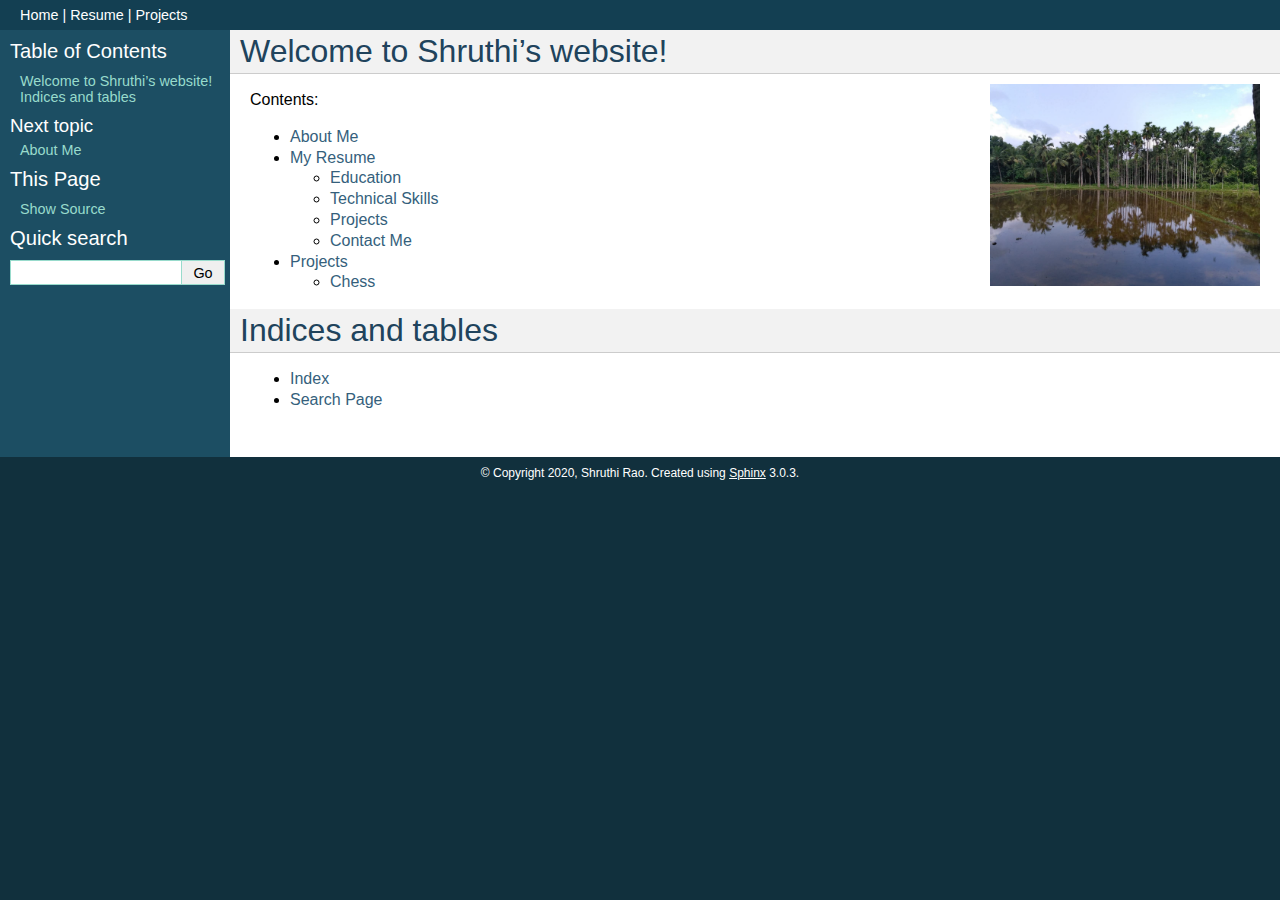
<file: _build/html/index.html>
<!DOCTYPE html>

<html>
  <head>
    <meta charset="utf-8" />
    <title>Welcome to Shruthi’s website! &#8212; Shruthi Rao</title>
    <link rel="stylesheet" href="_static/classic.css" type="text/css" />
    <link rel="stylesheet" href="_static/pygments.css" type="text/css" />
    <link rel="stylesheet" href="_static/default.css" type="text/css" />
    
    <script id="documentation_options" data-url_root="./" src="_static/documentation_options.js"></script>
    <script src="_static/jquery.js"></script>
    <script src="_static/underscore.js"></script>
    <script src="_static/doctools.js"></script>
    <script src="_static/language_data.js"></script>
    
    <link rel="index" title="Index" href="genindex.html" />
    <link rel="search" title="Search" href="search.html" />
    <link rel="next" title="About Me" href="about_author.html" /> 
  </head><body>
    <div class="related" role="navigation" aria-label="related navigation">
      <h3>Navigation</h3>
      <ul></pre>
<ul>
    <li><a href="index.html">Home</a> |</li>
    <li><a href="resume.html">Resume</a> |</li>
    <li><a href="projects.html">Projects</a></li>
    <li> 
      </ul>
    </div>  

    <div class="document">
      <div class="documentwrapper">
        <div class="bodywrapper">
          <div class="body" role="main">
            
  <div class="section" id="welcome-to-shruthi-s-website">
<h1>Welcome to Shruthi’s website!<a class="headerlink" href="#welcome-to-shruthi-s-website" title="Permalink to this headline">¶</a></h1>
<a class="reference internal image-reference" href="_images/coconut.jpg"><img alt="_images/coconut.jpg" class="align-right" src="_images/coconut.jpg" style="width: 270px;" /></a>
<div class="toctree-wrapper compound">
<p class="caption"><span class="caption-text">Contents:</span></p>
<ul>
<li class="toctree-l1"><a class="reference internal" href="about_author.html">About Me</a></li>
<li class="toctree-l1"><a class="reference internal" href="resume.html">My Resume</a><ul>
<li class="toctree-l2"><a class="reference internal" href="resume.html#education">Education</a></li>
<li class="toctree-l2"><a class="reference internal" href="resume.html#technical-skills">Technical Skills</a></li>
<li class="toctree-l2"><a class="reference internal" href="resume.html#projects">Projects</a></li>
<li class="toctree-l2"><a class="reference internal" href="resume.html#contact-me">Contact Me</a></li>
</ul>
</li>
<li class="toctree-l1"><a class="reference internal" href="projects.html">Projects</a><ul>
<li class="toctree-l2"><a class="reference internal" href="chess.html">Chess</a></li>
</ul>
</li>
</ul>
</div>
</div>
<div class="section" id="indices-and-tables">
<h1>Indices and tables<a class="headerlink" href="#indices-and-tables" title="Permalink to this headline">¶</a></h1>
<ul class="simple">
<li><p><a class="reference internal" href="genindex.html"><span class="std std-ref">Index</span></a></p></li>
<li><p><a class="reference internal" href="search.html"><span class="std std-ref">Search Page</span></a></p></li>
</ul>
</div>


          </div>
        </div>
      </div>
      <div class="sphinxsidebar" role="navigation" aria-label="main navigation">
        <div class="sphinxsidebarwrapper">
  <h3><a href="#">Table of Contents</a></h3>
  <ul>
<li><a class="reference internal" href="#">Welcome to Shruthi’s website!</a></li>
<li><a class="reference internal" href="#indices-and-tables">Indices and tables</a></li>
</ul>

  <h4>Next topic</h4>
  <p class="topless"><a href="about_author.html"
                        title="next chapter">About Me</a></p>
  <div role="note" aria-label="source link">
    <h3>This Page</h3>
    <ul class="this-page-menu">
      <li><a href="_sources/index.rst.txt"
            rel="nofollow">Show Source</a></li>
    </ul>
   </div>
<div id="searchbox" style="display: none" role="search">
  <h3 id="searchlabel">Quick search</h3>
    <div class="searchformwrapper">
    <form class="search" action="search.html" method="get">
      <input type="text" name="q" aria-labelledby="searchlabel" />
      <input type="submit" value="Go" />
    </form>
    </div>
</div>
<script>$('#searchbox').show(0);</script>
        </div>
      </div>
      <div class="clearer"></div>
    </div>

    <div class="footer" role="contentinfo">
        &#169; Copyright 2020, Shruthi Rao.
      Created using <a href="http://sphinx-doc.org/">Sphinx</a> 3.0.3.
    </div>
  </body>
</html>
</file>
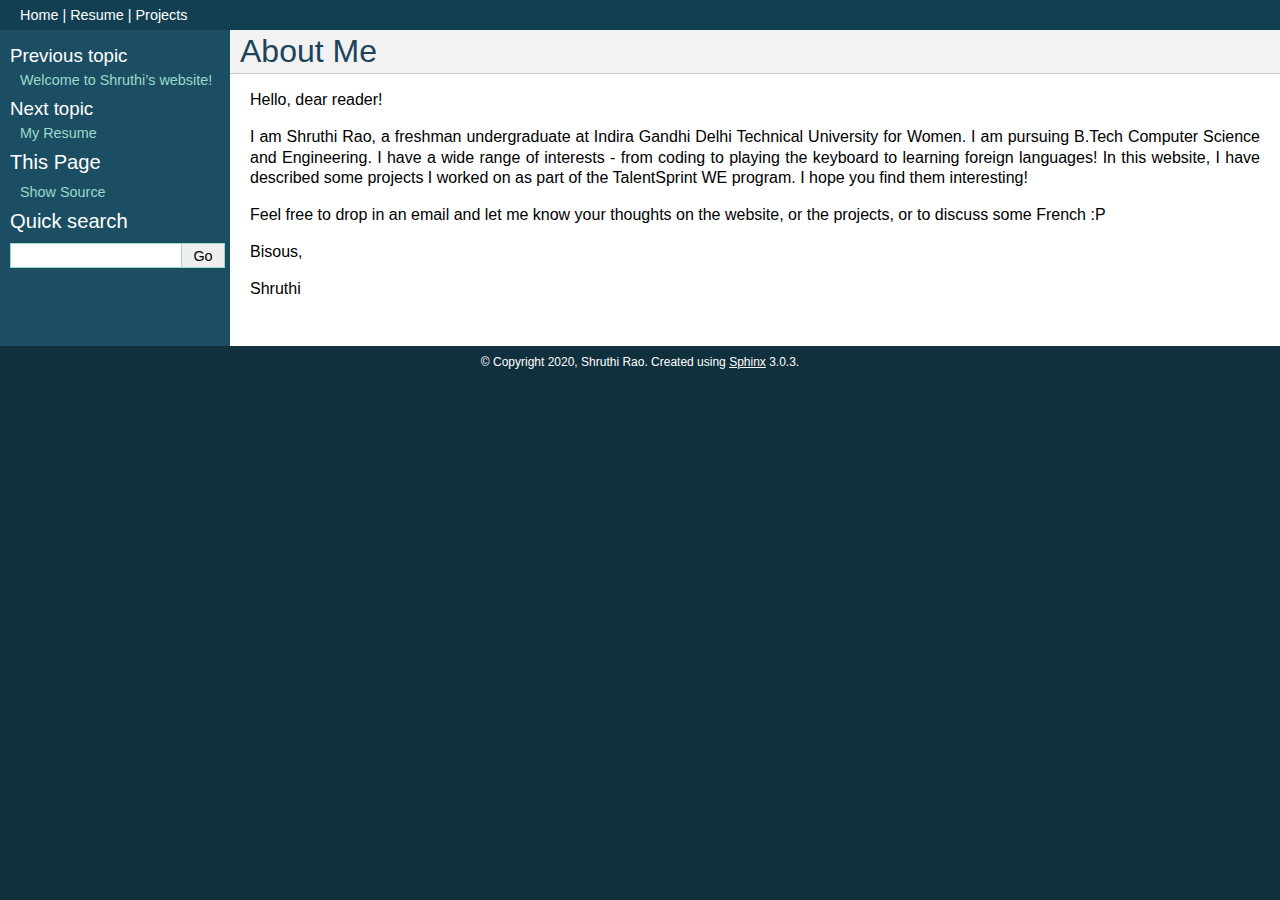
<file: _build/html/about_author.html>
<!DOCTYPE html>

<html>
  <head>
    <meta charset="utf-8" />
    <title>About Me &#8212; Shruthi Rao</title>
    <link rel="stylesheet" href="_static/classic.css" type="text/css" />
    <link rel="stylesheet" href="_static/pygments.css" type="text/css" />
    <link rel="stylesheet" href="_static/default.css" type="text/css" />
    
    <script id="documentation_options" data-url_root="./" src="_static/documentation_options.js"></script>
    <script src="_static/jquery.js"></script>
    <script src="_static/underscore.js"></script>
    <script src="_static/doctools.js"></script>
    <script src="_static/language_data.js"></script>
    
    <link rel="index" title="Index" href="genindex.html" />
    <link rel="search" title="Search" href="search.html" />
    <link rel="next" title="My Resume" href="resume.html" />
    <link rel="prev" title="Welcome to Shruthi’s website!" href="index.html" /> 
  </head><body>
    <div class="related" role="navigation" aria-label="related navigation">
      <h3>Navigation</h3>
      <ul></pre>
<ul>
    <li><a href="index.html">Home</a> |</li>
    <li><a href="resume.html">Resume</a> |</li>
    <li><a href="projects.html">Projects</a></li>
    <li> 
      </ul>
    </div>  

    <div class="document">
      <div class="documentwrapper">
        <div class="bodywrapper">
          <div class="body" role="main">
            
  <div class="section" id="about-me">
<span id="index-0"></span><h1>About Me<a class="headerlink" href="#about-me" title="Permalink to this headline">¶</a></h1>
<p>Hello, dear reader!</p>
<p>I am Shruthi Rao, a freshman undergraduate at Indira Gandhi Delhi Technical University for Women. I am pursuing
B.Tech Computer Science and Engineering. I have a wide range of interests - from coding to playing the keyboard
to learning foreign languages! In this website, I have described some projects I worked on as part of the
TalentSprint WE program. I hope you find them interesting!</p>
<p>Feel free to drop in an email and let me know your thoughts on the website, or the projects, or to discuss some
French :P</p>
<p>Bisous,</p>
<p>Shruthi</p>
</div>


          </div>
        </div>
      </div>
      <div class="sphinxsidebar" role="navigation" aria-label="main navigation">
        <div class="sphinxsidebarwrapper">
  <h4>Previous topic</h4>
  <p class="topless"><a href="index.html"
                        title="previous chapter">Welcome to Shruthi’s website!</a></p>
  <h4>Next topic</h4>
  <p class="topless"><a href="resume.html"
                        title="next chapter">My Resume</a></p>
  <div role="note" aria-label="source link">
    <h3>This Page</h3>
    <ul class="this-page-menu">
      <li><a href="_sources/about_author.rst.txt"
            rel="nofollow">Show Source</a></li>
    </ul>
   </div>
<div id="searchbox" style="display: none" role="search">
  <h3 id="searchlabel">Quick search</h3>
    <div class="searchformwrapper">
    <form class="search" action="search.html" method="get">
      <input type="text" name="q" aria-labelledby="searchlabel" />
      <input type="submit" value="Go" />
    </form>
    </div>
</div>
<script>$('#searchbox').show(0);</script>
        </div>
      </div>
      <div class="clearer"></div>
    </div>

    <div class="footer" role="contentinfo">
        &#169; Copyright 2020, Shruthi Rao.
      Created using <a href="http://sphinx-doc.org/">Sphinx</a> 3.0.3.
    </div>
  </body>
</html>
</file>
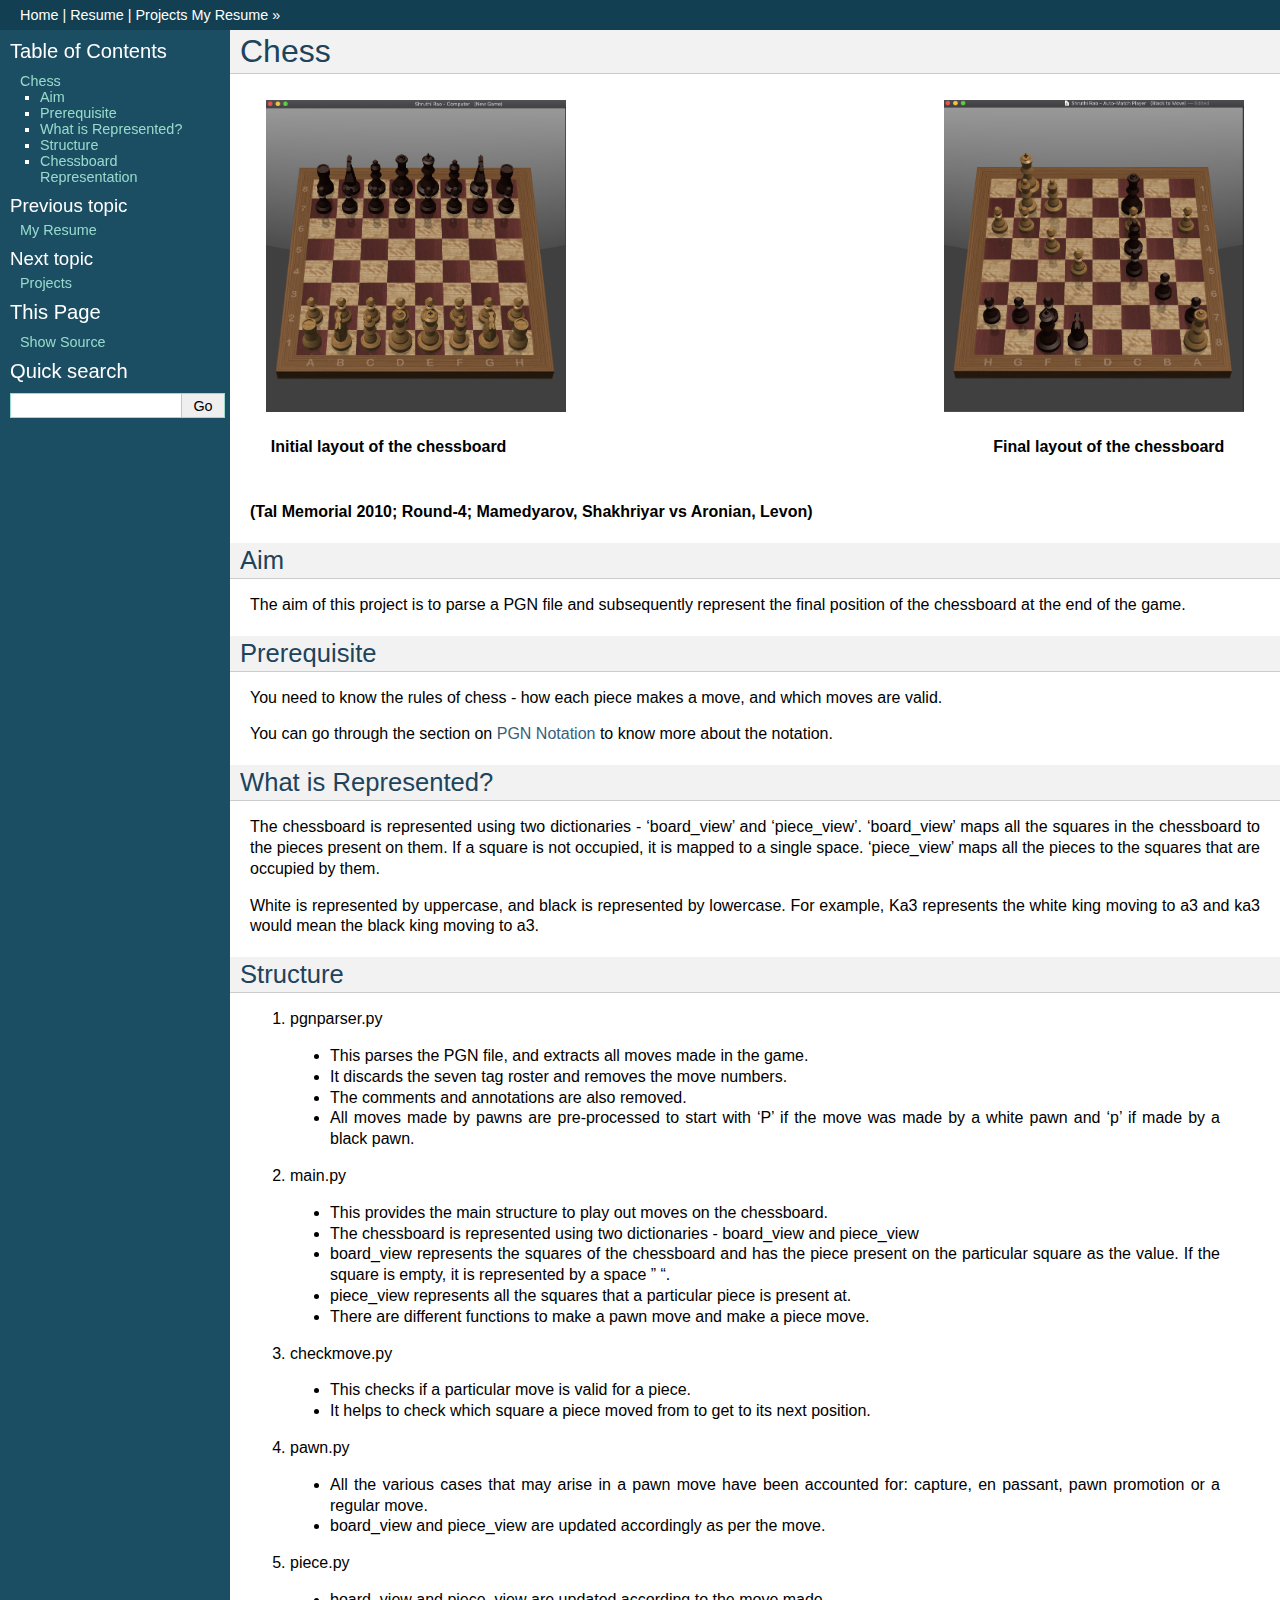
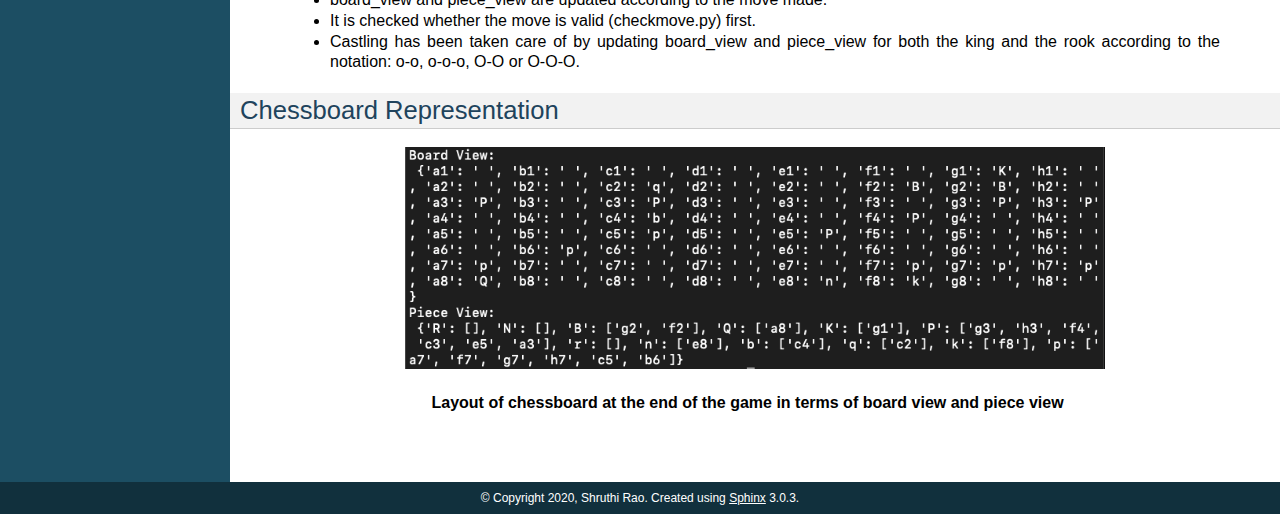
<file: _build/html/chess.html>
<!DOCTYPE html>

<html>
  <head>
    <meta charset="utf-8" />
    <title>Chess &#8212; Shruthi Rao</title>
    <link rel="stylesheet" href="_static/classic.css" type="text/css" />
    <link rel="stylesheet" href="_static/pygments.css" type="text/css" />
    <link rel="stylesheet" href="_static/default.css" type="text/css" />
    
    <script id="documentation_options" data-url_root="./" src="_static/documentation_options.js"></script>
    <script src="_static/jquery.js"></script>
    <script src="_static/underscore.js"></script>
    <script src="_static/doctools.js"></script>
    <script src="_static/language_data.js"></script>
    
    <link rel="index" title="Index" href="genindex.html" />
    <link rel="search" title="Search" href="search.html" />
    <link rel="next" title="Projects" href="projects.html" />
    <link rel="prev" title="My Resume" href="resume.html" /> 
  </head><body>
    <div class="related" role="navigation" aria-label="related navigation">
      <h3>Navigation</h3>
      <ul></pre>
<ul>
    <li><a href="index.html">Home</a> |</li>
    <li><a href="resume.html">Resume</a> |</li>
    <li><a href="projects.html">Projects</a></li>
    <li>
          <li class="nav-item nav-item-1"><a href="resume.html" accesskey="U">My Resume</a> &#187;</li> 
      </ul>
    </div>  

    <div class="document">
      <div class="documentwrapper">
        <div class="bodywrapper">
          <div class="body" role="main">
            
  <div class="section" id="chess">
<span id="index-0"></span><h1>Chess<a class="headerlink" href="#chess" title="Permalink to this headline">¶</a></h1>
<div class="figure align-left" id="id1">
<a class="reference internal image-reference" href="_images/chess_start.png"><img alt="_images/chess_start.png" src="_images/chess_start.png" style="width: 300px;" /></a>
<p class="caption"><span class="caption-text"><strong>Initial layout of the chessboard</strong></span><a class="headerlink" href="#id1" title="Permalink to this image">¶</a></p>
</div>
<div class="figure align-right" id="id2" style="width: 300px">
<img alt="_images/chess_final.png" src="_images/chess_final.png" />
<p class="caption"><span class="caption-text"><strong>Final layout of the chessboard</strong></span><a class="headerlink" href="#id2" title="Permalink to this image">¶</a></p>
</div>
<div class="line-block">
<div class="line"><br /></div>
<div class="line"><br /></div>
<div class="line"><br /></div>
<div class="line"><br /></div>
<div class="line"><br /></div>
<div class="line"><br /></div>
<div class="line"><br /></div>
<div class="line"><br /></div>
<div class="line"><br /></div>
<div class="line"><br /></div>
<div class="line"><br /></div>
<div class="line"><br /></div>
<div class="line"><br /></div>
<div class="line"><br /></div>
<div class="line"><br /></div>
<div class="line"><br /></div>
<div class="line"><br /></div>
<div class="line"><br /></div>
<div class="line"><br /></div>
<div class="line"><br /></div>
<div class="line"><br /></div>
<div class="line"><br /></div>
</div>
<p><strong>(Tal Memorial 2010; Round-4; Mamedyarov, Shakhriyar vs Aronian, Levon)</strong></p>
<div class="section" id="aim">
<h2>Aim<a class="headerlink" href="#aim" title="Permalink to this headline">¶</a></h2>
<p>The aim of this project is to parse a PGN file and subsequently represent the final position of the chessboard at the end of the game.</p>
</div>
<div class="section" id="prerequisite">
<h2>Prerequisite<a class="headerlink" href="#prerequisite" title="Permalink to this headline">¶</a></h2>
<p>You need to know the rules of chess - how each piece makes a move, and which moves are valid.</p>
<p>You can go through the section on
<a class="reference external" href="/Users/shruthirao/Sphinx/_build/html/pgn_notation.html">PGN Notation</a> to know more about the notation.</p>
</div>
<div class="section" id="what-is-represented">
<h2>What is Represented?<a class="headerlink" href="#what-is-represented" title="Permalink to this headline">¶</a></h2>
<p>The chessboard is represented using two dictionaries - ‘board_view’ and ‘piece_view’. ‘board_view’ maps all the squares in the chessboard to the pieces present on them. If a square is not occupied, it is mapped to a single space. ‘piece_view’ maps all the pieces to the squares that are occupied by them.</p>
<p>White is represented by uppercase, and black is represented by lowercase. For example, Ka3 represents the white king moving to a3 and ka3 would mean the black king moving to a3.</p>
</div>
<div class="section" id="structure">
<h2>Structure<a class="headerlink" href="#structure" title="Permalink to this headline">¶</a></h2>
<ol class="arabic simple">
<li><p>pgnparser.py</p></li>
</ol>
<blockquote>
<div><ul class="simple">
<li><p>This parses the PGN file, and extracts all moves made in the game.</p></li>
<li><p>It discards the seven tag roster and removes the move numbers.</p></li>
<li><p>The comments and annotations are also removed.</p></li>
<li><p>All moves made by pawns are pre-processed to start with ‘P’ if the move was made by a white pawn and ‘p’ if made by a black pawn.</p></li>
</ul>
</div></blockquote>
<ol class="arabic simple" start="2">
<li><p>main.py</p></li>
</ol>
<blockquote>
<div><ul class="simple">
<li><p>This provides the main structure to play out moves on the chessboard.</p></li>
<li><p>The chessboard is represented using two dictionaries - board_view and piece_view</p></li>
<li><p>board_view represents the squares of the chessboard and has the piece present on the particular square as the value. If the square is empty, it is represented by a space ” “.</p></li>
<li><p>piece_view represents all the squares that a particular piece is present at.</p></li>
<li><p>There are different functions to make a pawn move and make a piece move.</p></li>
</ul>
</div></blockquote>
<ol class="arabic simple" start="3">
<li><p>checkmove.py</p></li>
</ol>
<blockquote>
<div><ul class="simple">
<li><p>This checks if a particular move is valid for a piece.</p></li>
<li><p>It helps to check which square a piece moved from to get to its next position.</p></li>
</ul>
</div></blockquote>
<ol class="arabic simple" start="4">
<li><p>pawn.py</p></li>
</ol>
<blockquote>
<div><ul class="simple">
<li><p>All the various cases that may arise in a pawn move have been accounted for: capture, en passant, pawn promotion or a regular move.</p></li>
<li><p>board_view and piece_view are updated accordingly as per the move.</p></li>
</ul>
</div></blockquote>
<ol class="arabic simple" start="5">
<li><p>piece.py</p></li>
</ol>
<blockquote>
<div><ul class="simple">
<li><p>board_view and piece_view are updated according to the move made.</p></li>
<li><p>It is checked whether the move is valid (checkmove.py) first.</p></li>
<li><p>Castling has been taken care of by updating board_view and piece_view for both the king and the rook according to the notation: o-o, o-o-o, O-O or O-O-O.</p></li>
</ul>
</div></blockquote>
</div>
<div class="section" id="chessboard-representation">
<h2>Chessboard Representation<a class="headerlink" href="#chessboard-representation" title="Permalink to this headline">¶</a></h2>
<div class="figure align-center" id="id3">
<a class="reference internal image-reference" href="_images/chess_output.png"><img alt="_images/chess_output.png" src="_images/chess_output.png" style="width: 700px;" /></a>
<p class="caption"><span class="caption-text"><strong>Layout of chessboard at the end of the game in terms of board view and piece view</strong></span><a class="headerlink" href="#id3" title="Permalink to this image">¶</a></p>
</div>
</div>
</div>


          </div>
        </div>
      </div>
      <div class="sphinxsidebar" role="navigation" aria-label="main navigation">
        <div class="sphinxsidebarwrapper">
  <h3><a href="index.html">Table of Contents</a></h3>
  <ul>
<li><a class="reference internal" href="#">Chess</a><ul>
<li><a class="reference internal" href="#aim">Aim</a></li>
<li><a class="reference internal" href="#prerequisite">Prerequisite</a></li>
<li><a class="reference internal" href="#what-is-represented">What is Represented?</a></li>
<li><a class="reference internal" href="#structure">Structure</a></li>
<li><a class="reference internal" href="#chessboard-representation">Chessboard Representation</a></li>
</ul>
</li>
</ul>

  <h4>Previous topic</h4>
  <p class="topless"><a href="resume.html"
                        title="previous chapter">My Resume</a></p>
  <h4>Next topic</h4>
  <p class="topless"><a href="projects.html"
                        title="next chapter">Projects</a></p>
  <div role="note" aria-label="source link">
    <h3>This Page</h3>
    <ul class="this-page-menu">
      <li><a href="_sources/chess.rst.txt"
            rel="nofollow">Show Source</a></li>
    </ul>
   </div>
<div id="searchbox" style="display: none" role="search">
  <h3 id="searchlabel">Quick search</h3>
    <div class="searchformwrapper">
    <form class="search" action="search.html" method="get">
      <input type="text" name="q" aria-labelledby="searchlabel" />
      <input type="submit" value="Go" />
    </form>
    </div>
</div>
<script>$('#searchbox').show(0);</script>
        </div>
      </div>
      <div class="clearer"></div>
    </div>

    <div class="footer" role="contentinfo">
        &#169; Copyright 2020, Shruthi Rao.
      Created using <a href="http://sphinx-doc.org/">Sphinx</a> 3.0.3.
    </div>
  </body>
</html>
</file>
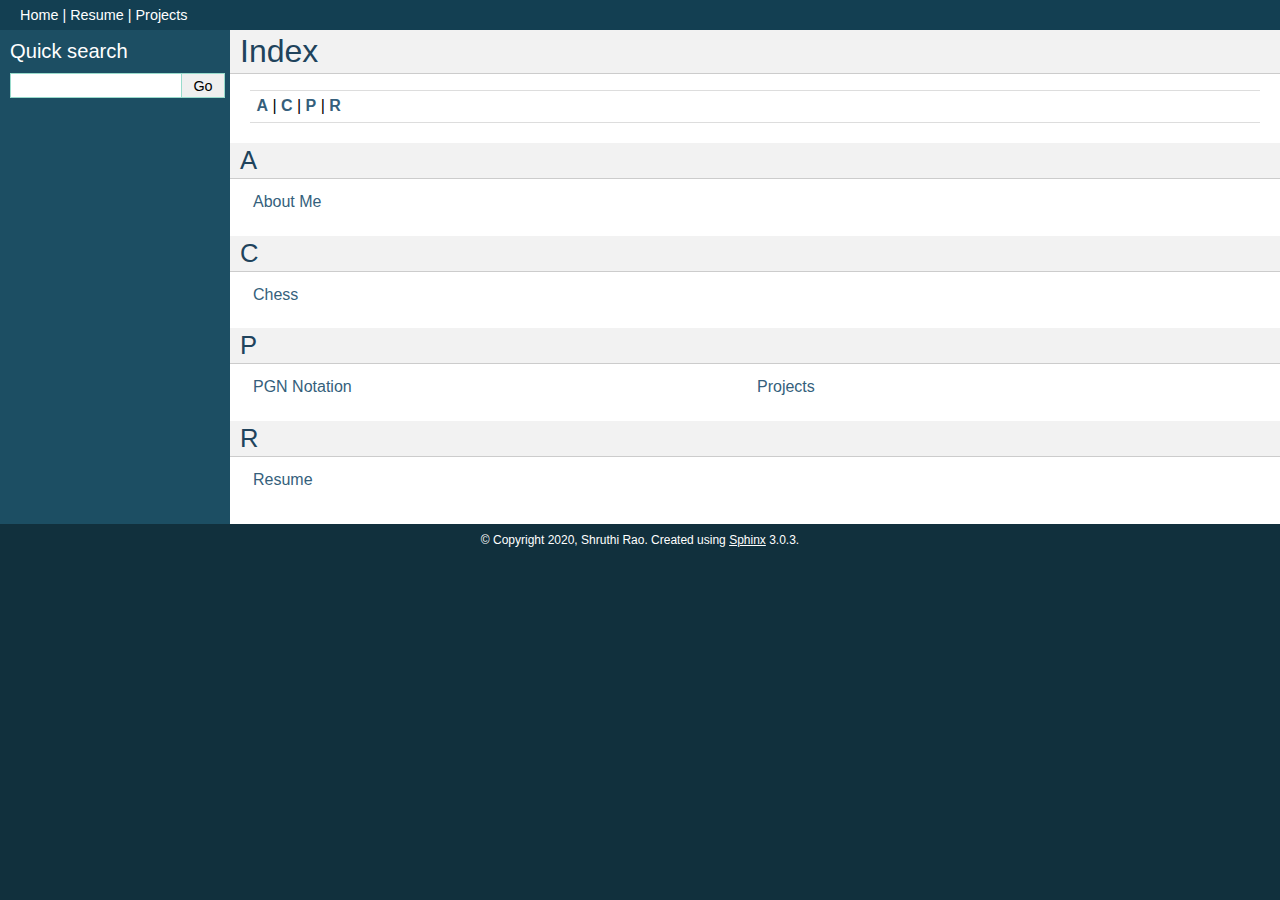
<file: _build/html/genindex.html>
<!DOCTYPE html>

<html>
  <head>
    <meta charset="utf-8" />
    <title>Index &#8212; Shruthi Rao</title>
    <link rel="stylesheet" href="_static/classic.css" type="text/css" />
    <link rel="stylesheet" href="_static/pygments.css" type="text/css" />
    <link rel="stylesheet" href="_static/default.css" type="text/css" />
    
    <script id="documentation_options" data-url_root="./" src="_static/documentation_options.js"></script>
    <script src="_static/jquery.js"></script>
    <script src="_static/underscore.js"></script>
    <script src="_static/doctools.js"></script>
    <script src="_static/language_data.js"></script>
    
    <link rel="index" title="Index" href="#" />
    <link rel="search" title="Search" href="search.html" /> 
  </head><body>
    <div class="related" role="navigation" aria-label="related navigation">
      <h3>Navigation</h3>
      <ul></pre>
<ul>
    <li><a href="index.html">Home</a> |</li>
    <li><a href="resume.html">Resume</a> |</li>
    <li><a href="projects.html">Projects</a></li>
    <li> 
      </ul>
    </div>  

    <div class="document">
      <div class="documentwrapper">
        <div class="bodywrapper">
          <div class="body" role="main">
            

<h1 id="index">Index</h1>

<div class="genindex-jumpbox">
 <a href="#A"><strong>A</strong></a>
 | <a href="#C"><strong>C</strong></a>
 | <a href="#P"><strong>P</strong></a>
 | <a href="#R"><strong>R</strong></a>
 
</div>
<h2 id="A">A</h2>
<table style="width: 100%" class="indextable genindextable"><tr>
  <td style="width: 33%; vertical-align: top;"><ul>
      <li><a href="about_author.html#index-0">About Me</a>
</li>
  </ul></td>
</tr></table>

<h2 id="C">C</h2>
<table style="width: 100%" class="indextable genindextable"><tr>
  <td style="width: 33%; vertical-align: top;"><ul>
      <li><a href="chess.html#index-0">Chess</a>
</li>
  </ul></td>
</tr></table>

<h2 id="P">P</h2>
<table style="width: 100%" class="indextable genindextable"><tr>
  <td style="width: 33%; vertical-align: top;"><ul>
      <li><a href="pgn_notation.html#index-0">PGN Notation</a>
</li>
  </ul></td>
  <td style="width: 33%; vertical-align: top;"><ul>
      <li><a href="projects.html#index-0">Projects</a>
</li>
  </ul></td>
</tr></table>

<h2 id="R">R</h2>
<table style="width: 100%" class="indextable genindextable"><tr>
  <td style="width: 33%; vertical-align: top;"><ul>
      <li><a href="resume.html#index-0">Resume</a>
</li>
  </ul></td>
</tr></table>



          </div>
        </div>
      </div>
      <div class="sphinxsidebar" role="navigation" aria-label="main navigation">
        <div class="sphinxsidebarwrapper">
<div id="searchbox" style="display: none" role="search">
  <h3 id="searchlabel">Quick search</h3>
    <div class="searchformwrapper">
    <form class="search" action="search.html" method="get">
      <input type="text" name="q" aria-labelledby="searchlabel" />
      <input type="submit" value="Go" />
    </form>
    </div>
</div>
<script>$('#searchbox').show(0);</script>
        </div>
      </div>
      <div class="clearer"></div>
    </div>

    <div class="footer" role="contentinfo">
        &#169; Copyright 2020, Shruthi Rao.
      Created using <a href="http://sphinx-doc.org/">Sphinx</a> 3.0.3.
    </div>
  </body>
</html>
</file>
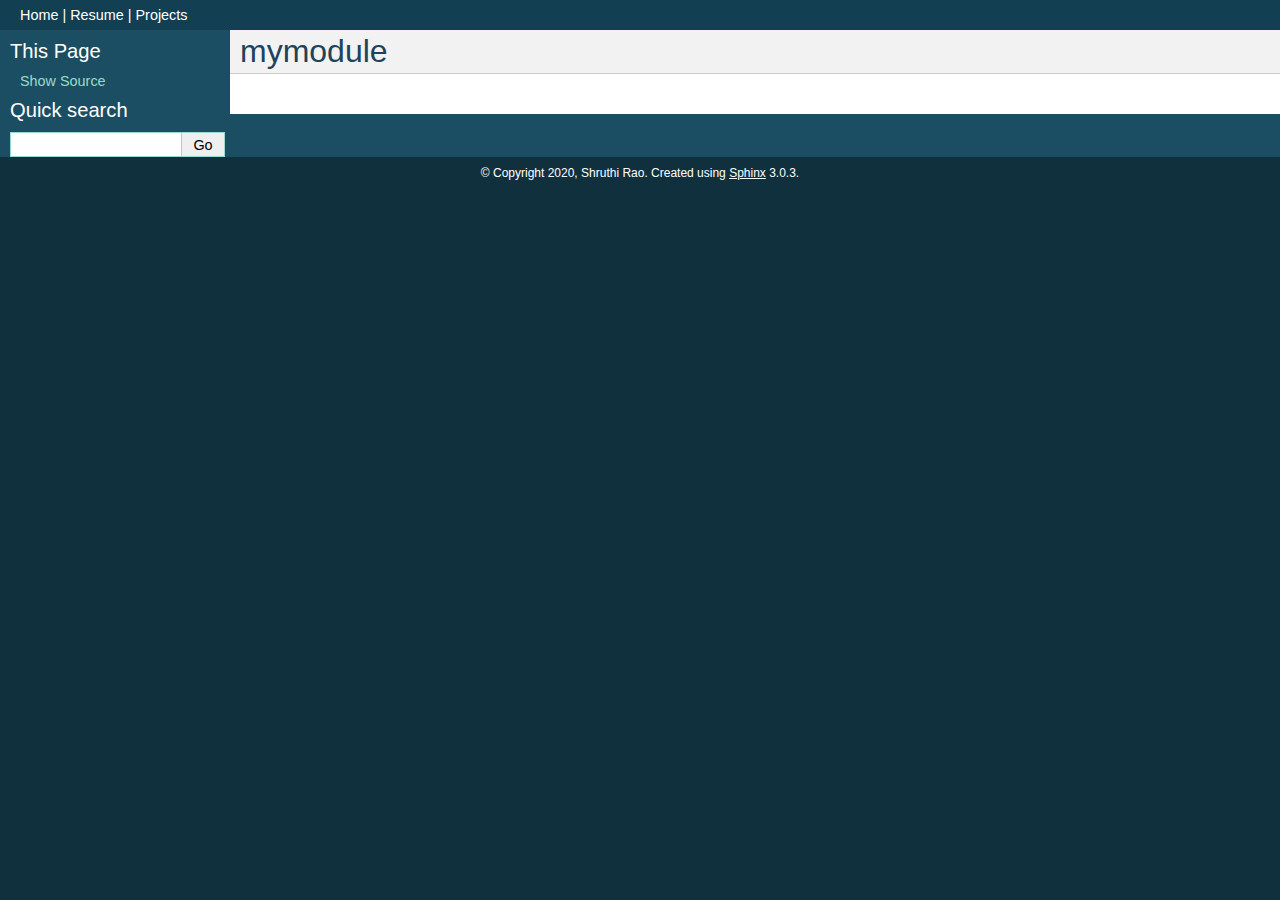
<file: _build/html/modules.html>
<!DOCTYPE html>

<html>
  <head>
    <meta charset="utf-8" />
    <title>mymodule &#8212; Shruthi Rao</title>
    <link rel="stylesheet" href="_static/classic.css" type="text/css" />
    <link rel="stylesheet" href="_static/pygments.css" type="text/css" />
    <link rel="stylesheet" href="_static/default.css" type="text/css" />
    
    <script id="documentation_options" data-url_root="./" src="_static/documentation_options.js"></script>
    <script src="_static/jquery.js"></script>
    <script src="_static/underscore.js"></script>
    <script src="_static/doctools.js"></script>
    <script src="_static/language_data.js"></script>
    
    <link rel="index" title="Index" href="genindex.html" />
    <link rel="search" title="Search" href="search.html" /> 
  </head><body>
    <div class="related" role="navigation" aria-label="related navigation">
      <h3>Navigation</h3>
      <ul></pre>
<ul>
    <li><a href="index.html">Home</a> |</li>
    <li><a href="resume.html">Resume</a> |</li>
    <li><a href="projects.html">Projects</a></li>
    <li> 
      </ul>
    </div>  

    <div class="document">
      <div class="documentwrapper">
        <div class="bodywrapper">
          <div class="body" role="main">
            
  <div class="section" id="mymodule">
<h1>mymodule<a class="headerlink" href="#mymodule" title="Permalink to this headline">¶</a></h1>
<div class="toctree-wrapper compound">
</div>
</div>


          </div>
        </div>
      </div>
      <div class="sphinxsidebar" role="navigation" aria-label="main navigation">
        <div class="sphinxsidebarwrapper">
  <div role="note" aria-label="source link">
    <h3>This Page</h3>
    <ul class="this-page-menu">
      <li><a href="_sources/modules.rst.txt"
            rel="nofollow">Show Source</a></li>
    </ul>
   </div>
<div id="searchbox" style="display: none" role="search">
  <h3 id="searchlabel">Quick search</h3>
    <div class="searchformwrapper">
    <form class="search" action="search.html" method="get">
      <input type="text" name="q" aria-labelledby="searchlabel" />
      <input type="submit" value="Go" />
    </form>
    </div>
</div>
<script>$('#searchbox').show(0);</script>
        </div>
      </div>
      <div class="clearer"></div>
    </div>

    <div class="footer" role="contentinfo">
        &#169; Copyright 2020, Shruthi Rao.
      Created using <a href="http://sphinx-doc.org/">Sphinx</a> 3.0.3.
    </div>
  </body>
</html>
</file>
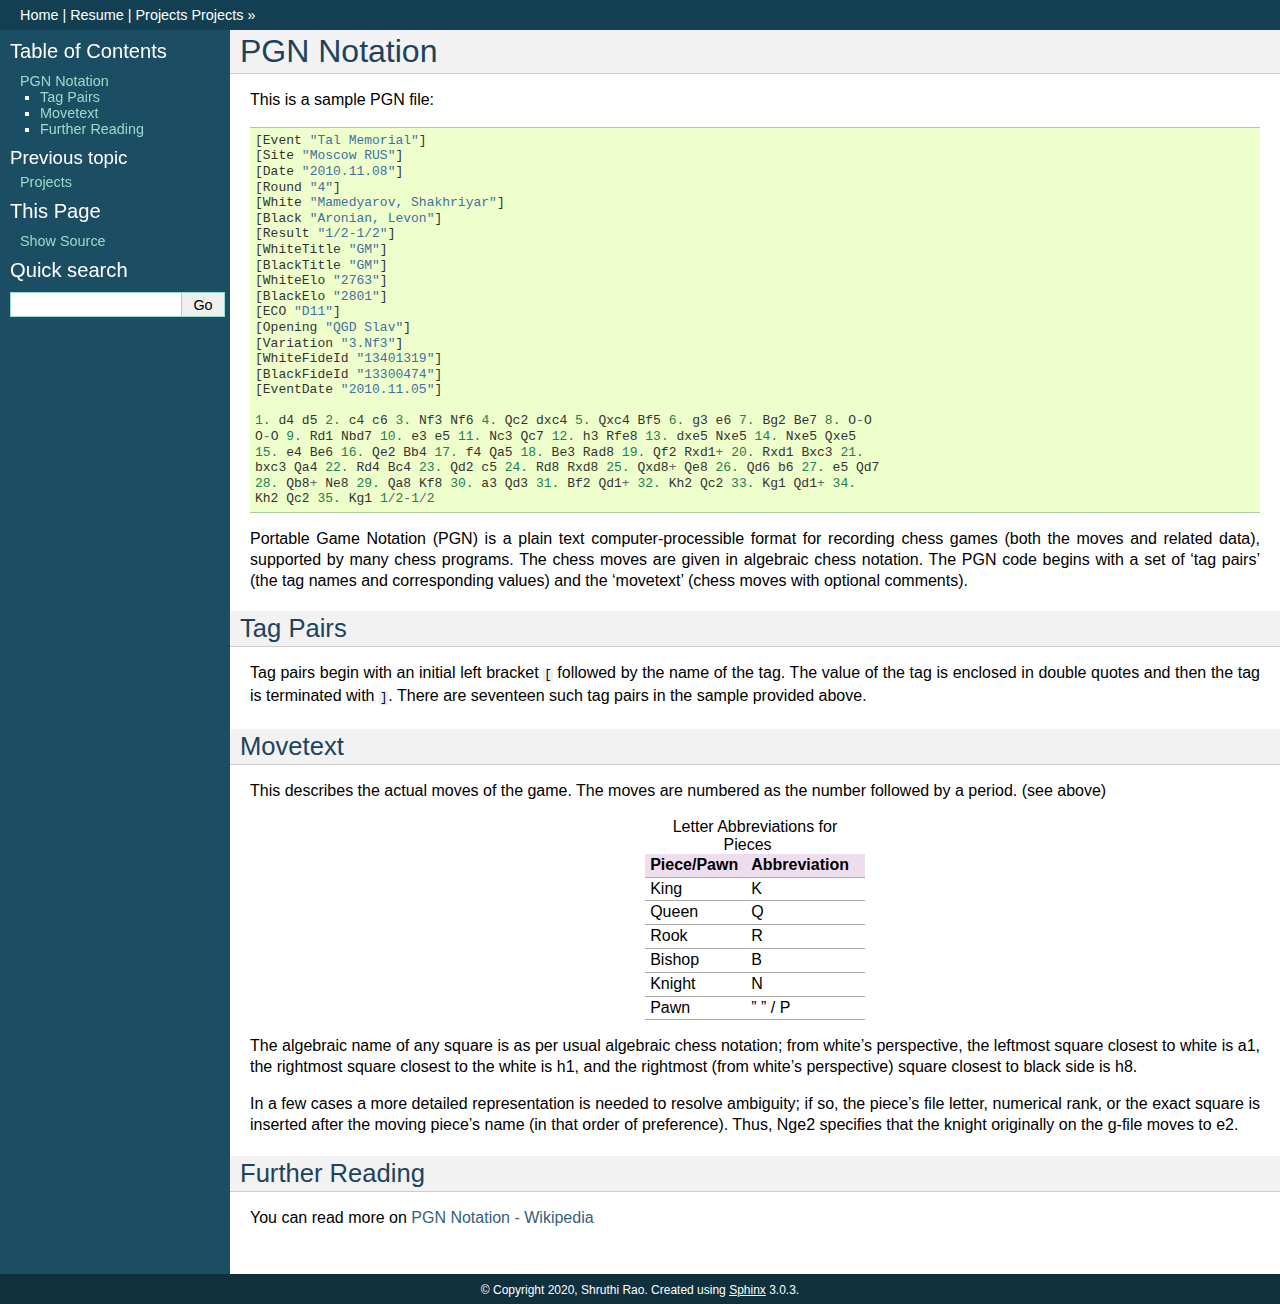
<file: _build/html/pgn_notation.html>
<!DOCTYPE html>

<html>
  <head>
    <meta charset="utf-8" />
    <title>PGN Notation &#8212; Shruthi Rao</title>
    <link rel="stylesheet" href="_static/classic.css" type="text/css" />
    <link rel="stylesheet" href="_static/pygments.css" type="text/css" />
    <link rel="stylesheet" href="_static/default.css" type="text/css" />
    
    <script id="documentation_options" data-url_root="./" src="_static/documentation_options.js"></script>
    <script src="_static/jquery.js"></script>
    <script src="_static/underscore.js"></script>
    <script src="_static/doctools.js"></script>
    <script src="_static/language_data.js"></script>
    
    <link rel="index" title="Index" href="genindex.html" />
    <link rel="search" title="Search" href="search.html" />
    <link rel="prev" title="Projects" href="projects.html" /> 
  </head><body>
    <div class="related" role="navigation" aria-label="related navigation">
      <h3>Navigation</h3>
      <ul></pre>
<ul>
    <li><a href="index.html">Home</a> |</li>
    <li><a href="resume.html">Resume</a> |</li>
    <li><a href="projects.html">Projects</a></li>
    <li>
          <li class="nav-item nav-item-1"><a href="projects.html" accesskey="U">Projects</a> &#187;</li> 
      </ul>
    </div>  

    <div class="document">
      <div class="documentwrapper">
        <div class="bodywrapper">
          <div class="body" role="main">
            
  <div class="section" id="pgn-notation">
<span id="index-0"></span><h1>PGN Notation<a class="headerlink" href="#pgn-notation" title="Permalink to this headline">¶</a></h1>
<p>This is a sample PGN file:</p>
<div class="highlight-default notranslate"><div class="highlight"><pre><span></span><span class="p">[</span><span class="n">Event</span> <span class="s2">&quot;Tal Memorial&quot;</span><span class="p">]</span>
<span class="p">[</span><span class="n">Site</span> <span class="s2">&quot;Moscow RUS&quot;</span><span class="p">]</span>
<span class="p">[</span><span class="n">Date</span> <span class="s2">&quot;2010.11.08&quot;</span><span class="p">]</span>
<span class="p">[</span><span class="n">Round</span> <span class="s2">&quot;4&quot;</span><span class="p">]</span>
<span class="p">[</span><span class="n">White</span> <span class="s2">&quot;Mamedyarov, Shakhriyar&quot;</span><span class="p">]</span>
<span class="p">[</span><span class="n">Black</span> <span class="s2">&quot;Aronian, Levon&quot;</span><span class="p">]</span>
<span class="p">[</span><span class="n">Result</span> <span class="s2">&quot;1/2-1/2&quot;</span><span class="p">]</span>
<span class="p">[</span><span class="n">WhiteTitle</span> <span class="s2">&quot;GM&quot;</span><span class="p">]</span>
<span class="p">[</span><span class="n">BlackTitle</span> <span class="s2">&quot;GM&quot;</span><span class="p">]</span>
<span class="p">[</span><span class="n">WhiteElo</span> <span class="s2">&quot;2763&quot;</span><span class="p">]</span>
<span class="p">[</span><span class="n">BlackElo</span> <span class="s2">&quot;2801&quot;</span><span class="p">]</span>
<span class="p">[</span><span class="n">ECO</span> <span class="s2">&quot;D11&quot;</span><span class="p">]</span>
<span class="p">[</span><span class="n">Opening</span> <span class="s2">&quot;QGD Slav&quot;</span><span class="p">]</span>
<span class="p">[</span><span class="n">Variation</span> <span class="s2">&quot;3.Nf3&quot;</span><span class="p">]</span>
<span class="p">[</span><span class="n">WhiteFideId</span> <span class="s2">&quot;13401319&quot;</span><span class="p">]</span>
<span class="p">[</span><span class="n">BlackFideId</span> <span class="s2">&quot;13300474&quot;</span><span class="p">]</span>
<span class="p">[</span><span class="n">EventDate</span> <span class="s2">&quot;2010.11.05&quot;</span><span class="p">]</span>

<span class="mf">1.</span> <span class="n">d4</span> <span class="n">d5</span> <span class="mf">2.</span> <span class="n">c4</span> <span class="n">c6</span> <span class="mf">3.</span> <span class="n">Nf3</span> <span class="n">Nf6</span> <span class="mf">4.</span> <span class="n">Qc2</span> <span class="n">dxc4</span> <span class="mf">5.</span> <span class="n">Qxc4</span> <span class="n">Bf5</span> <span class="mf">6.</span> <span class="n">g3</span> <span class="n">e6</span> <span class="mf">7.</span> <span class="n">Bg2</span> <span class="n">Be7</span> <span class="mf">8.</span> <span class="n">O</span><span class="o">-</span><span class="n">O</span>
<span class="n">O</span><span class="o">-</span><span class="n">O</span> <span class="mf">9.</span> <span class="n">Rd1</span> <span class="n">Nbd7</span> <span class="mf">10.</span> <span class="n">e3</span> <span class="n">e5</span> <span class="mf">11.</span> <span class="n">Nc3</span> <span class="n">Qc7</span> <span class="mf">12.</span> <span class="n">h3</span> <span class="n">Rfe8</span> <span class="mf">13.</span> <span class="n">dxe5</span> <span class="n">Nxe5</span> <span class="mf">14.</span> <span class="n">Nxe5</span> <span class="n">Qxe5</span>
<span class="mf">15.</span> <span class="n">e4</span> <span class="n">Be6</span> <span class="mf">16.</span> <span class="n">Qe2</span> <span class="n">Bb4</span> <span class="mf">17.</span> <span class="n">f4</span> <span class="n">Qa5</span> <span class="mf">18.</span> <span class="n">Be3</span> <span class="n">Rad8</span> <span class="mf">19.</span> <span class="n">Qf2</span> <span class="n">Rxd1</span><span class="o">+</span> <span class="mf">20.</span> <span class="n">Rxd1</span> <span class="n">Bxc3</span> <span class="mf">21.</span>
<span class="n">bxc3</span> <span class="n">Qa4</span> <span class="mf">22.</span> <span class="n">Rd4</span> <span class="n">Bc4</span> <span class="mf">23.</span> <span class="n">Qd2</span> <span class="n">c5</span> <span class="mf">24.</span> <span class="n">Rd8</span> <span class="n">Rxd8</span> <span class="mf">25.</span> <span class="n">Qxd8</span><span class="o">+</span> <span class="n">Qe8</span> <span class="mf">26.</span> <span class="n">Qd6</span> <span class="n">b6</span> <span class="mf">27.</span> <span class="n">e5</span> <span class="n">Qd7</span>
<span class="mf">28.</span> <span class="n">Qb8</span><span class="o">+</span> <span class="n">Ne8</span> <span class="mf">29.</span> <span class="n">Qa8</span> <span class="n">Kf8</span> <span class="mf">30.</span> <span class="n">a3</span> <span class="n">Qd3</span> <span class="mf">31.</span> <span class="n">Bf2</span> <span class="n">Qd1</span><span class="o">+</span> <span class="mf">32.</span> <span class="n">Kh2</span> <span class="n">Qc2</span> <span class="mf">33.</span> <span class="n">Kg1</span> <span class="n">Qd1</span><span class="o">+</span> <span class="mf">34.</span>
<span class="n">Kh2</span> <span class="n">Qc2</span> <span class="mf">35.</span> <span class="n">Kg1</span> <span class="mi">1</span><span class="o">/</span><span class="mi">2</span><span class="o">-</span><span class="mi">1</span><span class="o">/</span><span class="mi">2</span>
</pre></div>
</div>
<p>Portable Game Notation (PGN) is a plain text computer-processible format for recording chess games
(both the moves and related data), supported by many chess programs.
The chess moves are given in algebraic chess notation.
The PGN code begins with a set of ‘tag pairs’ (the tag names and corresponding values) and the ‘movetext’
(chess moves with optional comments).</p>
<div class="section" id="tag-pairs">
<h2>Tag Pairs<a class="headerlink" href="#tag-pairs" title="Permalink to this headline">¶</a></h2>
<p>Tag pairs begin with an initial left bracket <code class="docutils literal notranslate"><span class="pre">[</span></code> followed by the name of the tag. The value of the tag is
enclosed in double quotes and then the tag is terminated with <code class="docutils literal notranslate"><span class="pre">]</span></code>.
There are seventeen such tag pairs in the sample provided above.</p>
</div>
<div class="section" id="movetext">
<h2>Movetext<a class="headerlink" href="#movetext" title="Permalink to this headline">¶</a></h2>
<p>This describes the actual moves of the game. The moves are numbered as the number followed by a period. (see above)</p>
<table class="docutils align-default" id="id1">
<caption><span class="caption-text">Letter Abbreviations for Pieces</span><a class="headerlink" href="#id1" title="Permalink to this table">¶</a></caption>
<colgroup>
<col style="width: 46%" />
<col style="width: 54%" />
</colgroup>
<thead>
<tr class="row-odd"><th class="head"><p>Piece/Pawn</p></th>
<th class="head"><p>Abbreviation</p></th>
</tr>
</thead>
<tbody>
<tr class="row-even"><td><p>King</p></td>
<td><p>K</p></td>
</tr>
<tr class="row-odd"><td><p>Queen</p></td>
<td><p>Q</p></td>
</tr>
<tr class="row-even"><td><p>Rook</p></td>
<td><p>R</p></td>
</tr>
<tr class="row-odd"><td><p>Bishop</p></td>
<td><p>B</p></td>
</tr>
<tr class="row-even"><td><p>Knight</p></td>
<td><p>N</p></td>
</tr>
<tr class="row-odd"><td><p>Pawn</p></td>
<td><p>” ” / P</p></td>
</tr>
</tbody>
</table>
<p>The algebraic name of any square is as per usual algebraic chess notation; from white’s perspective, the leftmost square closest to
white is a1, the rightmost square closest to the white is h1, and the rightmost (from white’s perspective) square closest to black side
is h8.</p>
<p>In a few cases a more detailed representation is needed to resolve ambiguity; if so, the piece’s file letter, numerical rank, or the
exact square is inserted after the moving piece’s name (in that order of preference). Thus, Nge2 specifies that the knight originally on
the g-file moves to e2.</p>
</div>
<div class="section" id="further-reading">
<h2>Further Reading<a class="headerlink" href="#further-reading" title="Permalink to this headline">¶</a></h2>
<p>You can read more on <a class="reference external" href="https://en.wikipedia.org/wiki/Portable_Game_Notation">PGN Notation - Wikipedia</a></p>
</div>
</div>


          </div>
        </div>
      </div>
      <div class="sphinxsidebar" role="navigation" aria-label="main navigation">
        <div class="sphinxsidebarwrapper">
  <h3><a href="index.html">Table of Contents</a></h3>
  <ul>
<li><a class="reference internal" href="#">PGN Notation</a><ul>
<li><a class="reference internal" href="#tag-pairs">Tag Pairs</a></li>
<li><a class="reference internal" href="#movetext">Movetext</a></li>
<li><a class="reference internal" href="#further-reading">Further Reading</a></li>
</ul>
</li>
</ul>

  <h4>Previous topic</h4>
  <p class="topless"><a href="projects.html"
                        title="previous chapter">Projects</a></p>
  <div role="note" aria-label="source link">
    <h3>This Page</h3>
    <ul class="this-page-menu">
      <li><a href="_sources/pgn_notation.rst.txt"
            rel="nofollow">Show Source</a></li>
    </ul>
   </div>
<div id="searchbox" style="display: none" role="search">
  <h3 id="searchlabel">Quick search</h3>
    <div class="searchformwrapper">
    <form class="search" action="search.html" method="get">
      <input type="text" name="q" aria-labelledby="searchlabel" />
      <input type="submit" value="Go" />
    </form>
    </div>
</div>
<script>$('#searchbox').show(0);</script>
        </div>
      </div>
      <div class="clearer"></div>
    </div>

    <div class="footer" role="contentinfo">
        &#169; Copyright 2020, Shruthi Rao.
      Created using <a href="http://sphinx-doc.org/">Sphinx</a> 3.0.3.
    </div>
  </body>
</html>
</file>
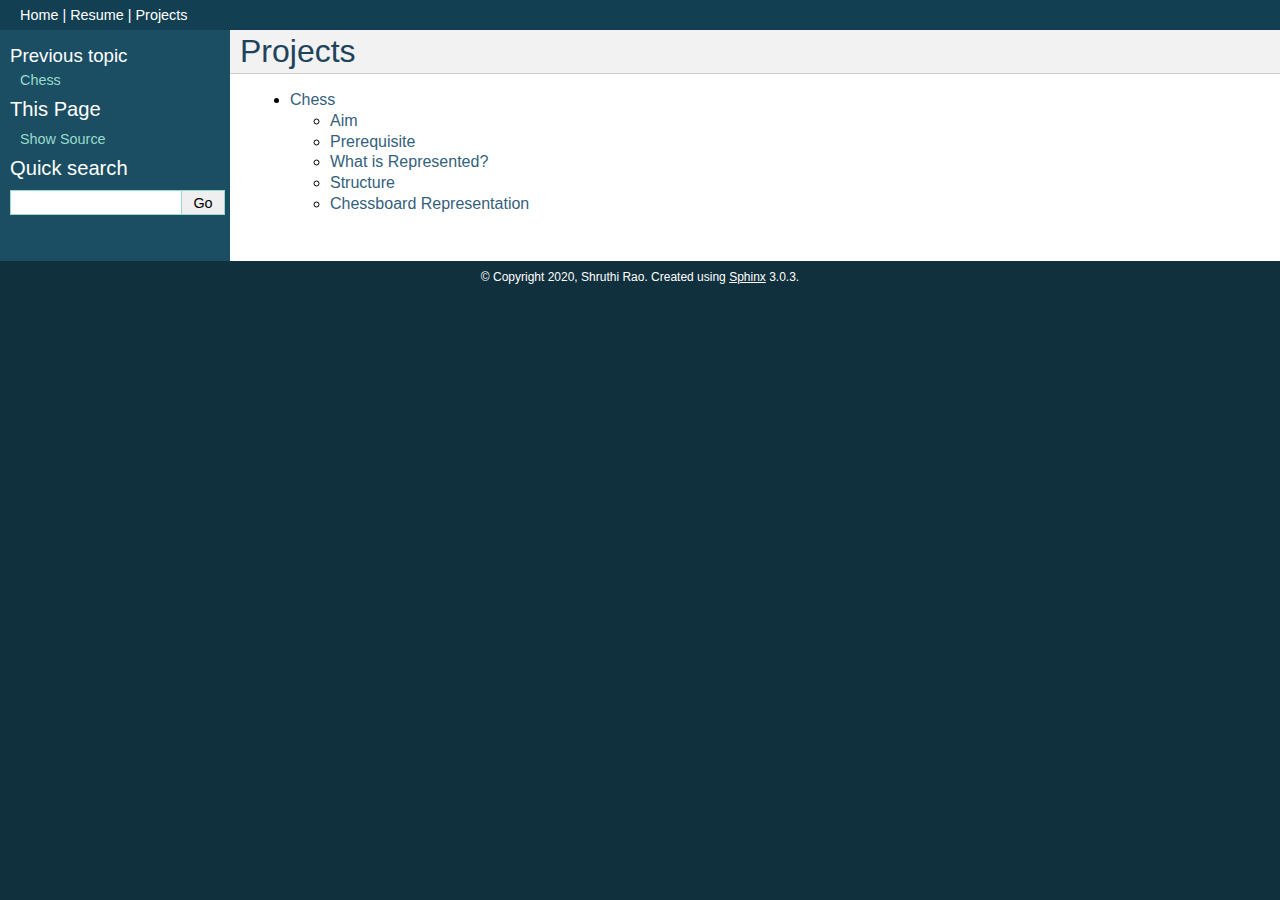
<file: _build/html/projects.html>
<!DOCTYPE html>

<html>
  <head>
    <meta charset="utf-8" />
    <title>Projects &#8212; Shruthi Rao</title>
    <link rel="stylesheet" href="_static/classic.css" type="text/css" />
    <link rel="stylesheet" href="_static/pygments.css" type="text/css" />
    <link rel="stylesheet" href="_static/default.css" type="text/css" />
    
    <script id="documentation_options" data-url_root="./" src="_static/documentation_options.js"></script>
    <script src="_static/jquery.js"></script>
    <script src="_static/underscore.js"></script>
    <script src="_static/doctools.js"></script>
    <script src="_static/language_data.js"></script>
    
    <link rel="index" title="Index" href="genindex.html" />
    <link rel="search" title="Search" href="search.html" />
    <link rel="prev" title="Chess" href="chess.html" /> 
  </head><body>
    <div class="related" role="navigation" aria-label="related navigation">
      <h3>Navigation</h3>
      <ul></pre>
<ul>
    <li><a href="index.html">Home</a> |</li>
    <li><a href="resume.html">Resume</a> |</li>
    <li><a href="projects.html">Projects</a></li>
    <li> 
      </ul>
    </div>  

    <div class="document">
      <div class="documentwrapper">
        <div class="bodywrapper">
          <div class="body" role="main">
            
  <div class="section" id="projects">
<span id="index-0"></span><h1>Projects<a class="headerlink" href="#projects" title="Permalink to this headline">¶</a></h1>
<div class="toctree-wrapper compound">
<ul>
<li class="toctree-l1"><a class="reference internal" href="chess.html">Chess</a><ul>
<li class="toctree-l2"><a class="reference internal" href="chess.html#aim">Aim</a></li>
<li class="toctree-l2"><a class="reference internal" href="chess.html#prerequisite">Prerequisite</a></li>
<li class="toctree-l2"><a class="reference internal" href="chess.html#what-is-represented">What is Represented?</a></li>
<li class="toctree-l2"><a class="reference internal" href="chess.html#structure">Structure</a></li>
<li class="toctree-l2"><a class="reference internal" href="chess.html#chessboard-representation">Chessboard Representation</a></li>
</ul>
</li>
</ul>
</div>
</div>


          </div>
        </div>
      </div>
      <div class="sphinxsidebar" role="navigation" aria-label="main navigation">
        <div class="sphinxsidebarwrapper">
  <h4>Previous topic</h4>
  <p class="topless"><a href="chess.html"
                        title="previous chapter">Chess</a></p>
  <div role="note" aria-label="source link">
    <h3>This Page</h3>
    <ul class="this-page-menu">
      <li><a href="_sources/projects.rst.txt"
            rel="nofollow">Show Source</a></li>
    </ul>
   </div>
<div id="searchbox" style="display: none" role="search">
  <h3 id="searchlabel">Quick search</h3>
    <div class="searchformwrapper">
    <form class="search" action="search.html" method="get">
      <input type="text" name="q" aria-labelledby="searchlabel" />
      <input type="submit" value="Go" />
    </form>
    </div>
</div>
<script>$('#searchbox').show(0);</script>
        </div>
      </div>
      <div class="clearer"></div>
    </div>

    <div class="footer" role="contentinfo">
        &#169; Copyright 2020, Shruthi Rao.
      Created using <a href="http://sphinx-doc.org/">Sphinx</a> 3.0.3.
    </div>
  </body>
</html>
</file>
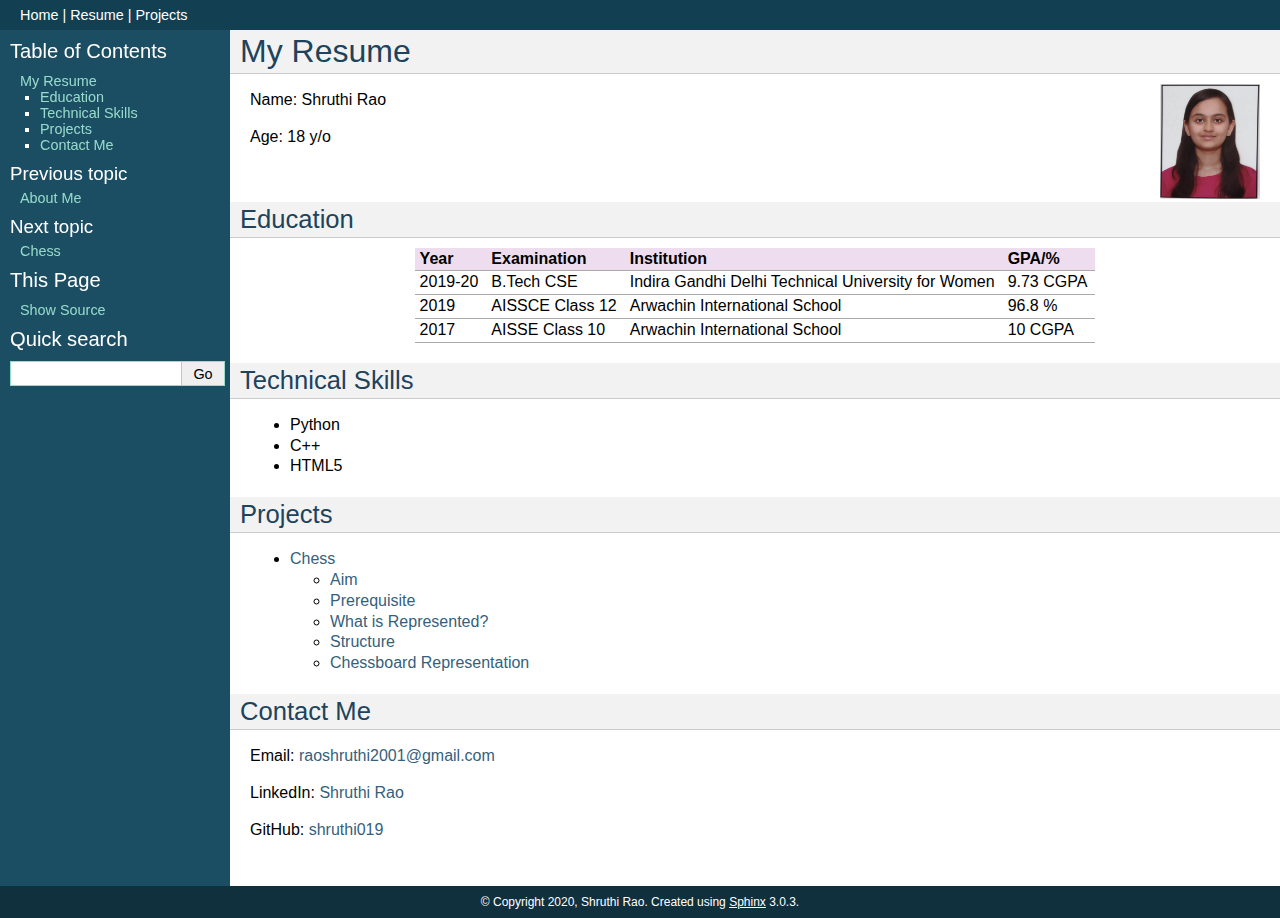
<file: _build/html/resume.html>
<!DOCTYPE html>

<html>
  <head>
    <meta charset="utf-8" />
    <title>My Resume &#8212; Shruthi Rao</title>
    <link rel="stylesheet" href="_static/classic.css" type="text/css" />
    <link rel="stylesheet" href="_static/pygments.css" type="text/css" />
    <link rel="stylesheet" href="_static/default.css" type="text/css" />
    
    <script id="documentation_options" data-url_root="./" src="_static/documentation_options.js"></script>
    <script src="_static/jquery.js"></script>
    <script src="_static/underscore.js"></script>
    <script src="_static/doctools.js"></script>
    <script src="_static/language_data.js"></script>
    
    <link rel="index" title="Index" href="genindex.html" />
    <link rel="search" title="Search" href="search.html" />
    <link rel="next" title="Chess" href="chess.html" />
    <link rel="prev" title="About Me" href="about_author.html" /> 
  </head><body>
    <div class="related" role="navigation" aria-label="related navigation">
      <h3>Navigation</h3>
      <ul></pre>
<ul>
    <li><a href="index.html">Home</a> |</li>
    <li><a href="resume.html">Resume</a> |</li>
    <li><a href="projects.html">Projects</a></li>
    <li> 
      </ul>
    </div>  

    <div class="document">
      <div class="documentwrapper">
        <div class="bodywrapper">
          <div class="body" role="main">
            
  <div class="section" id="my-resume">
<span id="index-0"></span><h1>My Resume<a class="headerlink" href="#my-resume" title="Permalink to this headline">¶</a></h1>
<a class="reference internal image-reference" href="_images/photo_igdtuw.JPEG"><img alt="_images/photo_igdtuw.JPEG" class="align-right" src="_images/photo_igdtuw.JPEG" style="width: 100px;" /></a>
<p>Name: Shruthi Rao</p>
<p>Age: 18 y/o</p>
<div class="line-block">
<div class="line"><br /></div>
</div>
<div class="section" id="education">
<h2>Education<a class="headerlink" href="#education" title="Permalink to this headline">¶</a></h2>
<table class="colwidths-auto docutils align-default">
<thead>
<tr class="row-odd"><th class="head"><p>Year</p></th>
<th class="head"><p>Examination</p></th>
<th class="head"><p>Institution</p></th>
<th class="head"><p>GPA/%</p></th>
</tr>
</thead>
<tbody>
<tr class="row-even"><td><p>2019-20</p></td>
<td><p>B.Tech CSE</p></td>
<td><p>Indira Gandhi Delhi Technical University for Women</p></td>
<td><p>9.73 CGPA</p></td>
</tr>
<tr class="row-odd"><td><p>2019</p></td>
<td><p>AISSCE Class 12</p></td>
<td><p>Arwachin International School</p></td>
<td><p>96.8 %</p></td>
</tr>
<tr class="row-even"><td><p>2017</p></td>
<td><p>AISSE Class 10</p></td>
<td><p>Arwachin International School</p></td>
<td><p>10 CGPA</p></td>
</tr>
</tbody>
</table>
</div>
<div class="section" id="technical-skills">
<h2>Technical Skills<a class="headerlink" href="#technical-skills" title="Permalink to this headline">¶</a></h2>
<ul class="simple">
<li><p>Python</p></li>
<li><p>C++</p></li>
<li><p>HTML5</p></li>
</ul>
</div>
<div class="section" id="projects">
<h2>Projects<a class="headerlink" href="#projects" title="Permalink to this headline">¶</a></h2>
<div class="toctree-wrapper compound">
<ul>
<li class="toctree-l1"><a class="reference internal" href="chess.html">Chess</a><ul>
<li class="toctree-l2"><a class="reference internal" href="chess.html#aim">Aim</a></li>
<li class="toctree-l2"><a class="reference internal" href="chess.html#prerequisite">Prerequisite</a></li>
<li class="toctree-l2"><a class="reference internal" href="chess.html#what-is-represented">What is Represented?</a></li>
<li class="toctree-l2"><a class="reference internal" href="chess.html#structure">Structure</a></li>
<li class="toctree-l2"><a class="reference internal" href="chess.html#chessboard-representation">Chessboard Representation</a></li>
</ul>
</li>
</ul>
</div>
</div>
<div class="section" id="contact-me">
<h2>Contact Me<a class="headerlink" href="#contact-me" title="Permalink to this headline">¶</a></h2>
<p>Email: <a class="reference external" href="mailto:raoshruthi2001&#37;&#52;&#48;gmail&#46;com">raoshruthi2001<span>&#64;</span>gmail<span>&#46;</span>com</a></p>
<p>LinkedIn: <a class="reference external" href="https://www.linkedin.com/in/shruthi-rao-709849196/">Shruthi Rao</a></p>
<p>GitHub: <a class="reference external" href="https://github.com/shruthi019">shruthi019</a></p>
</div>
</div>


          </div>
        </div>
      </div>
      <div class="sphinxsidebar" role="navigation" aria-label="main navigation">
        <div class="sphinxsidebarwrapper">
  <h3><a href="index.html">Table of Contents</a></h3>
  <ul>
<li><a class="reference internal" href="#">My Resume</a><ul>
<li><a class="reference internal" href="#education">Education</a></li>
<li><a class="reference internal" href="#technical-skills">Technical Skills</a></li>
<li><a class="reference internal" href="#projects">Projects</a></li>
<li><a class="reference internal" href="#contact-me">Contact Me</a></li>
</ul>
</li>
</ul>

  <h4>Previous topic</h4>
  <p class="topless"><a href="about_author.html"
                        title="previous chapter">About Me</a></p>
  <h4>Next topic</h4>
  <p class="topless"><a href="chess.html"
                        title="next chapter">Chess</a></p>
  <div role="note" aria-label="source link">
    <h3>This Page</h3>
    <ul class="this-page-menu">
      <li><a href="_sources/resume.rst.txt"
            rel="nofollow">Show Source</a></li>
    </ul>
   </div>
<div id="searchbox" style="display: none" role="search">
  <h3 id="searchlabel">Quick search</h3>
    <div class="searchformwrapper">
    <form class="search" action="search.html" method="get">
      <input type="text" name="q" aria-labelledby="searchlabel" />
      <input type="submit" value="Go" />
    </form>
    </div>
</div>
<script>$('#searchbox').show(0);</script>
        </div>
      </div>
      <div class="clearer"></div>
    </div>

    <div class="footer" role="contentinfo">
        &#169; Copyright 2020, Shruthi Rao.
      Created using <a href="http://sphinx-doc.org/">Sphinx</a> 3.0.3.
    </div>
  </body>
</html>
</file>
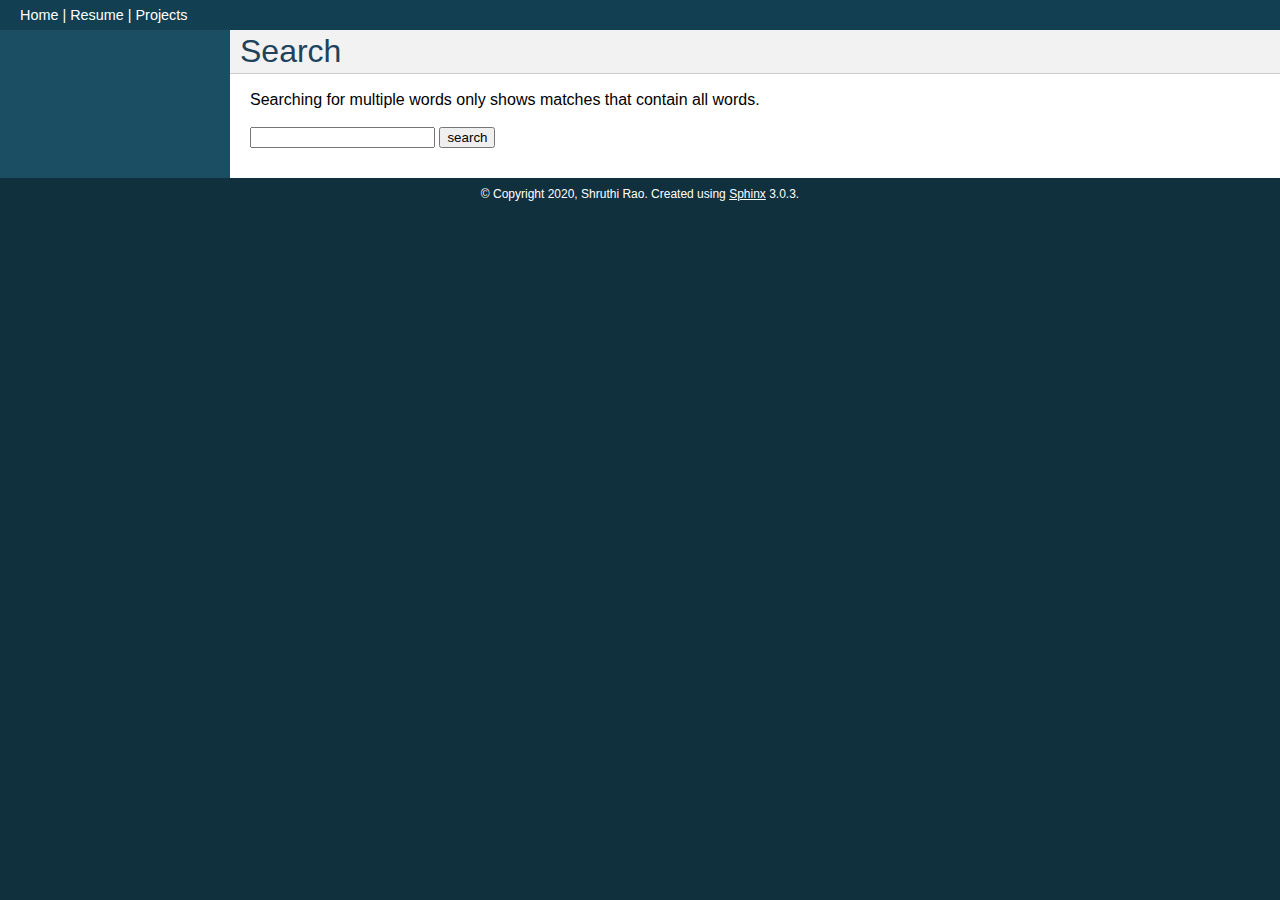
<file: _build/html/search.html>
<!DOCTYPE html>

<html>
  <head>
    <meta charset="utf-8" />
    <title>Search &#8212; Shruthi Rao</title>
    <link rel="stylesheet" href="_static/classic.css" type="text/css" />
    <link rel="stylesheet" href="_static/pygments.css" type="text/css" />
    <link rel="stylesheet" href="_static/default.css" type="text/css" />
    
    
    <script id="documentation_options" data-url_root="./" src="_static/documentation_options.js"></script>
    <script src="_static/jquery.js"></script>
    <script src="_static/underscore.js"></script>
    <script src="_static/doctools.js"></script>
    <script src="_static/language_data.js"></script>
    
    <script src="_static/searchtools.js"></script>
    <link rel="index" title="Index" href="genindex.html" />
    <link rel="search" title="Search" href="#" />
  <script src="searchindex.js" defer></script>
   

  </head><body>
    <div class="related" role="navigation" aria-label="related navigation">
      <h3>Navigation</h3>
      <ul></pre>
<ul>
    <li><a href="index.html">Home</a> |</li>
    <li><a href="resume.html">Resume</a> |</li>
    <li><a href="projects.html">Projects</a></li>
    <li> 
      </ul>
    </div>  

    <div class="document">
      <div class="documentwrapper">
        <div class="bodywrapper">
          <div class="body" role="main">
            
  <h1 id="search-documentation">Search</h1>
  <div id="fallback" class="admonition warning">
  <script>$('#fallback').hide();</script>
  <p>
    Please activate JavaScript to enable the search
    functionality.
  </p>
  </div>
  <p>
    Searching for multiple words only shows matches that contain
    all words.
  </p>
  <form action="" method="get">
    <input type="text" name="q" aria-labelledby="search-documentation" value="" />
    <input type="submit" value="search" />
    <span id="search-progress" style="padding-left: 10px"></span>
  </form>
  
  <div id="search-results">
  
  </div>

          </div>
        </div>
      </div>
      <div class="sphinxsidebar" role="navigation" aria-label="main navigation">
        <div class="sphinxsidebarwrapper">
        </div>
      </div>
      <div class="clearer"></div>
    </div>

    <div class="footer" role="contentinfo">
        &#169; Copyright 2020, Shruthi Rao.
      Created using <a href="http://sphinx-doc.org/">Sphinx</a> 3.0.3.
    </div>
  </body>
</html>
</file>
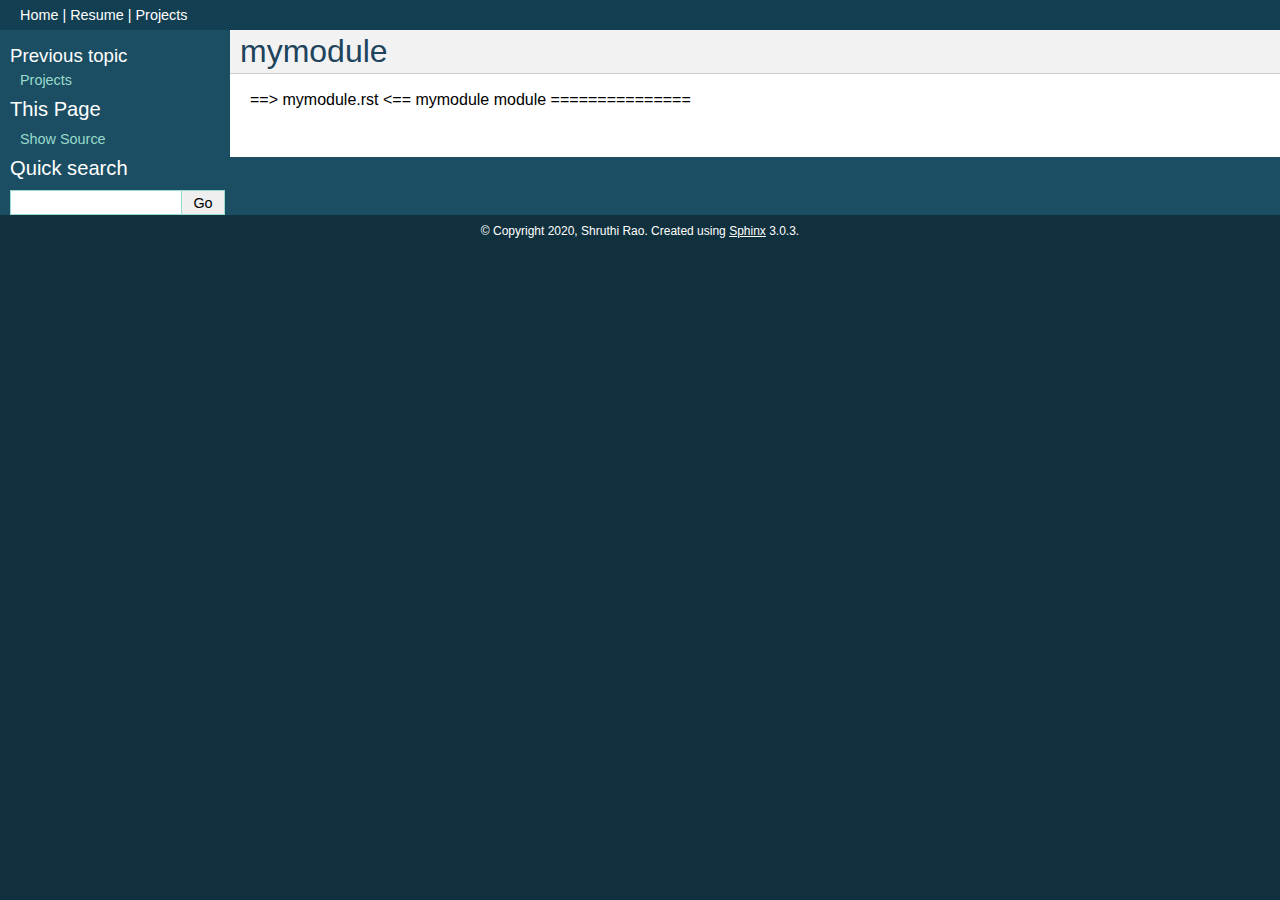
<file: _build/html/mymodule/modules.html>
<!DOCTYPE html>

<html>
  <head>
    <meta charset="utf-8" />
    <title>mymodule &#8212; Shruthi Rao</title>
    <link rel="stylesheet" href="../_static/classic.css" type="text/css" />
    <link rel="stylesheet" href="../_static/pygments.css" type="text/css" />
    <link rel="stylesheet" href="../_static/default.css" type="text/css" />
    
    <script id="documentation_options" data-url_root="../" src="../_static/documentation_options.js"></script>
    <script src="../_static/jquery.js"></script>
    <script src="../_static/underscore.js"></script>
    <script src="../_static/doctools.js"></script>
    <script src="../_static/language_data.js"></script>
    
    <link rel="index" title="Index" href="../genindex.html" />
    <link rel="search" title="Search" href="../search.html" />
    <link rel="prev" title="Projects" href="../projects.html" /> 
  </head><body>
    <div class="related" role="navigation" aria-label="related navigation">
      <h3>Navigation</h3>
      <ul></pre>
<ul>
    <li><a href="index.html">Home</a> |</li>
    <li><a href="resume.html">Resume</a> |</li>
    <li><a href="projects.html">Projects</a></li>
    <li> 
      </ul>
    </div>  

    <div class="document">
      <div class="documentwrapper">
        <div class="bodywrapper">
          <div class="body" role="main">
            
  <div class="section" id="mymodule">
<h1>mymodule<a class="headerlink" href="#mymodule" title="Permalink to this headline">¶</a></h1>
<div class="toctree-wrapper compound">
</div>
<p>==&gt; mymodule.rst &lt;==
mymodule module
===============</p>
</div>


          </div>
        </div>
      </div>
      <div class="sphinxsidebar" role="navigation" aria-label="main navigation">
        <div class="sphinxsidebarwrapper">
  <h4>Previous topic</h4>
  <p class="topless"><a href="../projects.html"
                        title="previous chapter">Projects</a></p>
  <div role="note" aria-label="source link">
    <h3>This Page</h3>
    <ul class="this-page-menu">
      <li><a href="../_sources/mymodule/modules.rst.txt"
            rel="nofollow">Show Source</a></li>
    </ul>
   </div>
<div id="searchbox" style="display: none" role="search">
  <h3 id="searchlabel">Quick search</h3>
    <div class="searchformwrapper">
    <form class="search" action="../search.html" method="get">
      <input type="text" name="q" aria-labelledby="searchlabel" />
      <input type="submit" value="Go" />
    </form>
    </div>
</div>
<script>$('#searchbox').show(0);</script>
        </div>
      </div>
      <div class="clearer"></div>
    </div>

    <div class="footer" role="contentinfo">
        &#169; Copyright 2020, Shruthi Rao.
      Created using <a href="http://sphinx-doc.org/">Sphinx</a> 3.0.3.
    </div>
  </body>
</html>
</file>
<file: _build/html/_static/classic.css>
/*
 * classic.css_t
 * ~~~~~~~~~~~~~
 *
 * Sphinx stylesheet -- classic theme.
 *
 * :copyright: Copyright 2007-2020 by the Sphinx team, see AUTHORS.
 * :license: BSD, see LICENSE for details.
 *
 */

@import url("basic.css");

/* -- page layout ----------------------------------------------------------- */

html {
    /* CSS hack for macOS's scrollbar (see #1125) */
    background-color: #FFFFFF;
}

body {
    font-family: sans-serif;
    font-size: 100%;
    background-color: #11303d;
    color: #000;
    margin: 0;
    padding: 0;
}

div.document {
    background-color: #1c4e63;
}

div.documentwrapper {
    float: left;
    width: 100%;
}

div.bodywrapper {
    margin: 0 0 0 230px;
}

div.body {
    background-color: #ffffff;
    color: #000000;
    padding: 0 20px 30px 20px;
}

div.footer {
    color: #ffffff;
    width: 100%;
    padding: 9px 0 9px 0;
    text-align: center;
    font-size: 75%;
}

div.footer a {
    color: #ffffff;
    text-decoration: underline;
}

div.related {
    background-color: #133f52;
    line-height: 30px;
    color: #ffffff;
}

div.related a {
    color: #ffffff;
}

div.sphinxsidebar {
}

div.sphinxsidebar h3 {
    font-family: 'Trebuchet MS', sans-serif;
    color: #ffffff;
    font-size: 1.4em;
    font-weight: normal;
    margin: 0;
    padding: 0;
}

div.sphinxsidebar h3 a {
    color: #ffffff;
}

div.sphinxsidebar h4 {
    font-family: 'Trebuchet MS', sans-serif;
    color: #ffffff;
    font-size: 1.3em;
    font-weight: normal;
    margin: 5px 0 0 0;
    padding: 0;
}

div.sphinxsidebar p {
    color: #ffffff;
}

div.sphinxsidebar p.topless {
    margin: 5px 10px 10px 10px;
}

div.sphinxsidebar ul {
    margin: 10px;
    padding: 0;
    color: #ffffff;
}

div.sphinxsidebar a {
    color: #98dbcc;
}

div.sphinxsidebar input {
    border: 1px solid #98dbcc;
    font-family: sans-serif;
    font-size: 1em;
}



/* -- hyperlink styles ------------------------------------------------------ */

a {
    color: #355f7c;
    text-decoration: none;
}

a:visited {
    color: #355f7c;
    text-decoration: none;
}

a:hover {
    text-decoration: underline;
}



/* -- body styles ----------------------------------------------------------- */

div.body h1,
div.body h2,
div.body h3,
div.body h4,
div.body h5,
div.body h6 {
    font-family: 'Trebuchet MS', sans-serif;
    background-color: #f2f2f2;
    font-weight: normal;
    color: #20435c;
    border-bottom: 1px solid #ccc;
    margin: 20px -20px 10px -20px;
    padding: 3px 0 3px 10px;
}

div.body h1 { margin-top: 0; font-size: 200%; }
div.body h2 { font-size: 160%; }
div.body h3 { font-size: 140%; }
div.body h4 { font-size: 120%; }
div.body h5 { font-size: 110%; }
div.body h6 { font-size: 100%; }

a.headerlink {
    color: #c60f0f;
    font-size: 0.8em;
    padding: 0 4px 0 4px;
    text-decoration: none;
}

a.headerlink:hover {
    background-color: #c60f0f;
    color: white;
}

div.body p, div.body dd, div.body li, div.body blockquote {
    text-align: justify;
    line-height: 130%;
}

div.admonition p.admonition-title + p {
    display: inline;
}

div.admonition p {
    margin-bottom: 5px;
}

div.admonition pre {
    margin-bottom: 5px;
}

div.admonition ul, div.admonition ol {
    margin-bottom: 5px;
}

div.note {
    background-color: #eee;
    border: 1px solid #ccc;
}

div.seealso {
    background-color: #ffc;
    border: 1px solid #ff6;
}

div.topic {
    background-color: #eee;
}

div.warning {
    background-color: #ffe4e4;
    border: 1px solid #f66;
}

p.admonition-title {
    display: inline;
}

p.admonition-title:after {
    content: ":";
}

pre {
    padding: 5px;
    background-color: #eeffcc;
    color: #333333;
    line-height: 120%;
    border: 1px solid #ac9;
    border-left: none;
    border-right: none;
}

code {
    background-color: #ecf0f3;
    padding: 0 1px 0 1px;
    font-size: 0.95em;
}

th, dl.field-list > dt {
    background-color: #ede;
}

.warning code {
    background: #efc2c2;
}

.note code {
    background: #d6d6d6;
}

.viewcode-back {
    font-family: sans-serif;
}

div.viewcode-block:target {
    background-color: #f4debf;
    border-top: 1px solid #ac9;
    border-bottom: 1px solid #ac9;
}

div.code-block-caption {
    color: #efefef;
    background-color: #1c4e63;
}
</file>
<file: _build/html/_static/pygments.css>
.highlight .hll { background-color: #ffffcc }
.highlight  { background: #eeffcc; }
.highlight .c { color: #408090; font-style: italic } /* Comment */
.highlight .err { border: 1px solid #FF0000 } /* Error */
.highlight .k { color: #007020; font-weight: bold } /* Keyword */
.highlight .o { color: #666666 } /* Operator */
.highlight .ch { color: #408090; font-style: italic } /* Comment.Hashbang */
.highlight .cm { color: #408090; font-style: italic } /* Comment.Multiline */
.highlight .cp { color: #007020 } /* Comment.Preproc */
.highlight .cpf { color: #408090; font-style: italic } /* Comment.PreprocFile */
.highlight .c1 { color: #408090; font-style: italic } /* Comment.Single */
.highlight .cs { color: #408090; background-color: #fff0f0 } /* Comment.Special */
.highlight .gd { color: #A00000 } /* Generic.Deleted */
.highlight .ge { font-style: italic } /* Generic.Emph */
.highlight .gr { color: #FF0000 } /* Generic.Error */
.highlight .gh { color: #000080; font-weight: bold } /* Generic.Heading */
.highlight .gi { color: #00A000 } /* Generic.Inserted */
.highlight .go { color: #333333 } /* Generic.Output */
.highlight .gp { color: #c65d09; font-weight: bold } /* Generic.Prompt */
.highlight .gs { font-weight: bold } /* Generic.Strong */
.highlight .gu { color: #800080; font-weight: bold } /* Generic.Subheading */
.highlight .gt { color: #0044DD } /* Generic.Traceback */
.highlight .kc { color: #007020; font-weight: bold } /* Keyword.Constant */
.highlight .kd { color: #007020; font-weight: bold } /* Keyword.Declaration */
.highlight .kn { color: #007020; font-weight: bold } /* Keyword.Namespace */
.highlight .kp { color: #007020 } /* Keyword.Pseudo */
.highlight .kr { color: #007020; font-weight: bold } /* Keyword.Reserved */
.highlight .kt { color: #902000 } /* Keyword.Type */
.highlight .m { color: #208050 } /* Literal.Number */
.highlight .s { color: #4070a0 } /* Literal.String */
.highlight .na { color: #4070a0 } /* Name.Attribute */
.highlight .nb { color: #007020 } /* Name.Builtin */
.highlight .nc { color: #0e84b5; font-weight: bold } /* Name.Class */
.highlight .no { color: #60add5 } /* Name.Constant */
.highlight .nd { color: #555555; font-weight: bold } /* Name.Decorator */
.highlight .ni { color: #d55537; font-weight: bold } /* Name.Entity */
.highlight .ne { color: #007020 } /* Name.Exception */
.highlight .nf { color: #06287e } /* Name.Function */
.highlight .nl { color: #002070; font-weight: bold } /* Name.Label */
.highlight .nn { color: #0e84b5; font-weight: bold } /* Name.Namespace */
.highlight .nt { color: #062873; font-weight: bold } /* Name.Tag */
.highlight .nv { color: #bb60d5 } /* Name.Variable */
.highlight .ow { color: #007020; font-weight: bold } /* Operator.Word */
.highlight .w { color: #bbbbbb } /* Text.Whitespace */
.highlight .mb { color: #208050 } /* Literal.Number.Bin */
.highlight .mf { color: #208050 } /* Literal.Number.Float */
.highlight .mh { color: #208050 } /* Literal.Number.Hex */
.highlight .mi { color: #208050 } /* Literal.Number.Integer */
.highlight .mo { color: #208050 } /* Literal.Number.Oct */
.highlight .sa { color: #4070a0 } /* Literal.String.Affix */
.highlight .sb { color: #4070a0 } /* Literal.String.Backtick */
.highlight .sc { color: #4070a0 } /* Literal.String.Char */
.highlight .dl { color: #4070a0 } /* Literal.String.Delimiter */
.highlight .sd { color: #4070a0; font-style: italic } /* Literal.String.Doc */
.highlight .s2 { color: #4070a0 } /* Literal.String.Double */
.highlight .se { color: #4070a0; font-weight: bold } /* Literal.String.Escape */
.highlight .sh { color: #4070a0 } /* Literal.String.Heredoc */
.highlight .si { color: #70a0d0; font-style: italic } /* Literal.String.Interpol */
.highlight .sx { color: #c65d09 } /* Literal.String.Other */
.highlight .sr { color: #235388 } /* Literal.String.Regex */
.highlight .s1 { color: #4070a0 } /* Literal.String.Single */
.highlight .ss { color: #517918 } /* Literal.String.Symbol */
.highlight .bp { color: #007020 } /* Name.Builtin.Pseudo */
.highlight .fm { color: #06287e } /* Name.Function.Magic */
.highlight .vc { color: #bb60d5 } /* Name.Variable.Class */
.highlight .vg { color: #bb60d5 } /* Name.Variable.Global */
.highlight .vi { color: #bb60d5 } /* Name.Variable.Instance */
.highlight .vm { color: #bb60d5 } /* Name.Variable.Magic */
.highlight .il { color: #208050 } /* Literal.Number.Integer.Long */
</file>
<file: _build/html/_static/default.css>
html {
    /* CSS hack for macOS's scrollbar (see #1125) */
    background-color: #11303d;
}

div.body {
    min-width: 450px;
    max-width: 1100px;
}

div.sphinxsidebar {
    position: sticky;
    top: 0;
}
</file>
